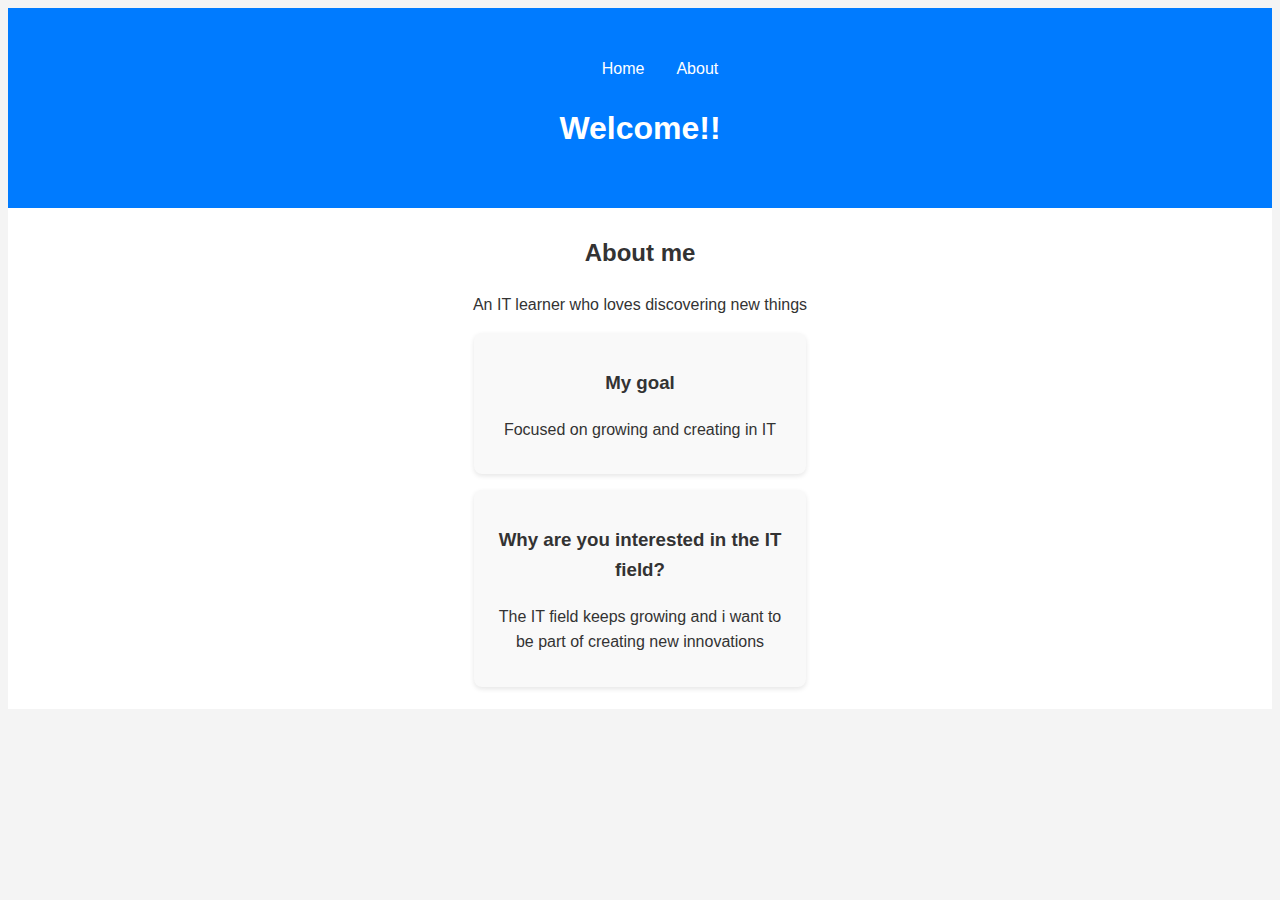
<file: index.html>
<!DOCTYPE html>
<html lang="id">
<head>
    <meta charset="UTF-8">
    <meta name="viewport" content="width=device-width, initial-scale=1.0">
    <title>Project</title>
	<link rel="stylesheet"href="style.css">
</head>
<body>
	<header id="hero">
		<nav>
		<ul>
			<li><a href="#">Home</a></li>
			<li><a href="#">About</a></li>
		</ul>
		</nav>
	<h1>Welcome!!</h1>
	</header>
	
	<section id="about">
		<h2>About me</h2>
		<p>An IT learner who loves discovering new things</p>
		<div class="card">
			<h3>My goal</h3>
			<p>Focused on growing and creating in IT</p>
		</div>
		
		<div class="card">
			<h3>Why are you interested in the IT field?</h3>
			<p>The IT field keeps growing and i want to be part of creating new innovations</p>
		</div>
	</section>
</body>
</html>
</file>
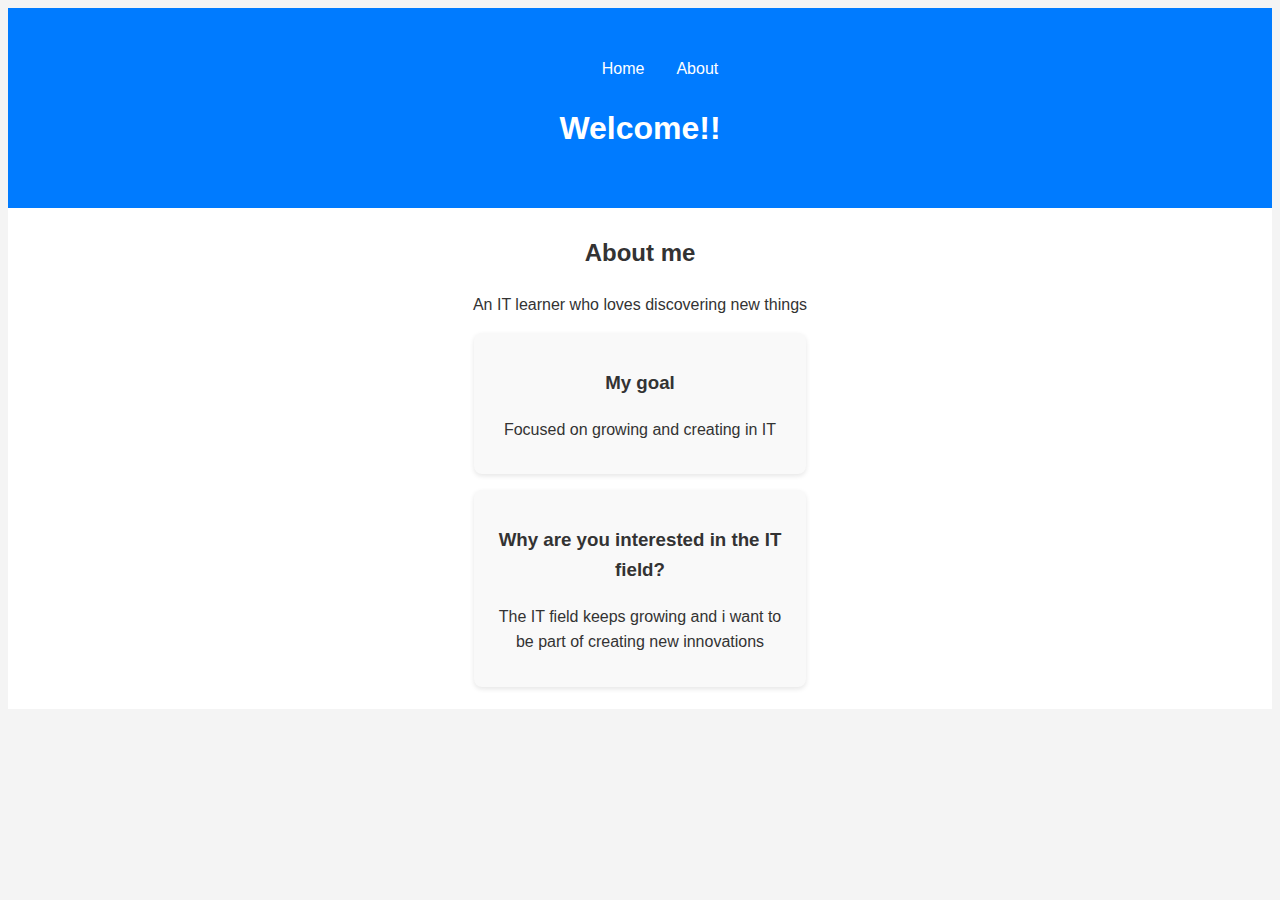
<file: tugas.html>
<!DOCTYPE html>
<html lang="id">
<head>
    <meta charset="UTF-8">
    <meta name="viewport" content="width=device-width, initial-scale=1.0">
    <title>Project</title>
	<link rel="stylesheet"href="style.css">
</head>
<body>
	<header id="hero">
		<nav>
		<ul>
			<li><a href="#">Home</a></li>
			<li><a href="#">About</a></li>
		</ul>
		</nav>
	<h1>Welcome!!</h1>
	</header>
	
	<section id="about">
		<h2>About me</h2>
		<p>An IT learner who loves discovering new things</p>
		<div class="card">
			<h3>My goal</h3>
			<p>Focused on growing and creating in IT</p>
		</div>
		
		<div class="card">
			<h3>Why are you interested in the IT field?</h3>
			<p>The IT field keeps growing and i want to be part of creating new innovations</p>
		</div>
	</section>
</body>
</html>
</file>
<file: style.css>
{
	margin: 0;
	padding: 0;
	box-sizing: border-box;
} 

body{
	font-family:Arial;
	line-height:1.6;
	color:#333;
	background-color:#f4f4f4;
}

#hero{
	background-color:#007bff;
	color:white;
	padding:2rem;
	text-align:center;
	min-hight:50vh;
}

nav ul{
	list-style:none;
	display:flex;
	justify-content:center;
	gap:1rem;
	margin-bottom:1rem;
}

nav a{
	color:white;
	text-decoration:none;
	padding:0.5rem;
	transition:background-color 0.3s;
}

nav a:hover{
	background-color:#0056b3;
	border-radius:4px;
}

#about{
	padding: 6px 200px;
	background-color:white;
	text-align:center;
	
	max-width: 900px;
	margin:0 auto;
}

.card{
	background-color:#f9f9f9;
	margin:1rem auto;
	padding:1rem;
	max-width:300px;
	border-radius:8px;
	box-shadow:0 2px 5px rgba(0,0,0,0.1);
	transition:all 0.3s;
}

.card:hover{
	box-shadow:0 4px 10px rgba(0,0,0,0.2);
	transform:translateY(-5px);
}
</file>
